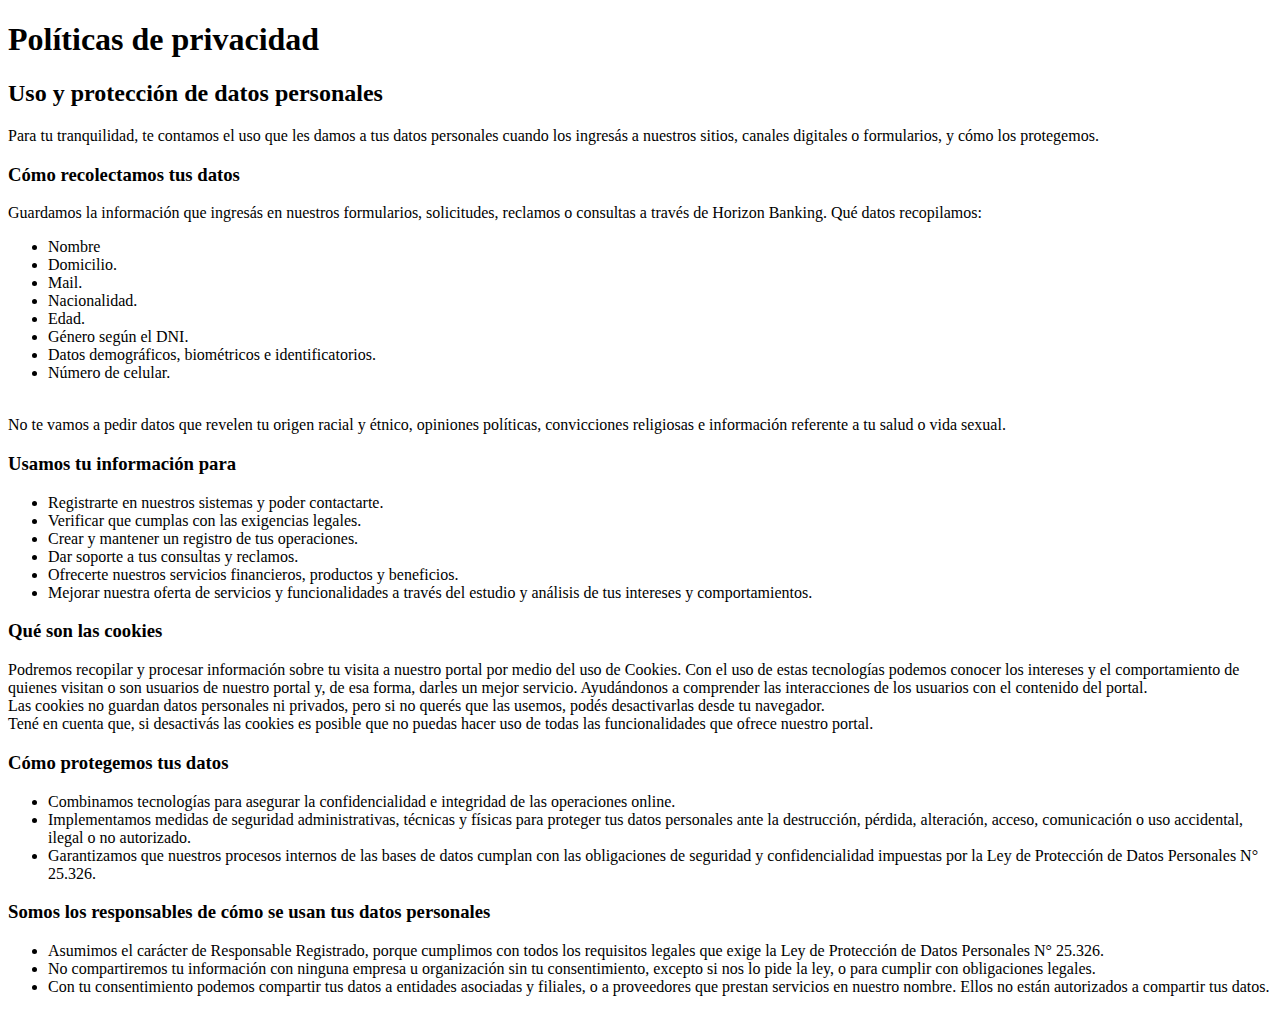
<file: Politica de privacidad.html>
<!DOCTYPE html>
<html lang="en">
<head>
    <meta charset="UTF-8">
    <meta name="viewport" content="width=device-width, initial-scale=1.0">
    <title>Políticas de privacidad</title>
</head>
<body>
    <h1>Políticas de privacidad</h1>


        

            <h2> Uso y protección de datos personales </h2>

            <p>Para tu tranquilidad, te contamos el uso que les damos a tus datos personales cuando los ingresás a nuestros sitios, 
                canales digitales o formularios, 
                y cómo los protegemos.</p>


            <h3> Cómo recolectamos tus datos </h3>

            <p>Guardamos la información que ingresás en nuestros formularios,
                 solicitudes, reclamos o consultas a través de Horizon Banking.
                 Qué datos recopilamos:
                <ul>
                    <li> Nombre</li>
                    <li>Domicilio.</li> 
                    <li> Mail.</li>
                    <li>Nacionalidad.</li>
                    <li>Edad.</li> 
                    <li>Género según el DNI.</li> 
                    <li>Datos demográficos, biométricos e identificatorios.</li> 
                    <li>Número de celular.</li> 
                </ul> <br>
                 No te vamos a pedir datos que revelen tu origen racial y étnico, opiniones políticas, convicciones 
                 religiosas e información referente a tu salud o vida sexual.</p> 

            

            <h3> Usamos tu información para </h3>
                <ul>
                    <li>Registrarte en nuestros sistemas y poder contactarte.</li>
                    <li>Verificar que cumplas con las exigencias legales.</li>
                    <li>Crear y mantener un registro de tus operaciones.</li>
                    <li>Dar soporte a tus consultas y reclamos.</li>
                    <li>Ofrecerte nuestros servicios financieros, productos y beneficios.</li>
                    <li>Mejorar nuestra oferta de servicios y funcionalidades a través del estudio y análisis de tus intereses y comportamientos.</li>
                </ul>

            <h3> Qué son las cookies </h3>
                <p>Podremos recopilar y procesar información sobre tu visita a nuestro portal por medio del uso de Cookies. 
                    Con el uso de estas tecnologías podemos conocer los intereses y el comportamiento de quienes visitan o son usuarios 
                    de nuestro portal y, de esa forma, darles un mejor servicio. Ayudándonos a comprender las 
                    interacciones de los usuarios con el contenido del portal.
                    <br>Las cookies no guardan datos personales ni privados, pero si no querés que las usemos, 
                    podés desactivarlas desde tu navegador.
                    <br>Tené en cuenta que, si desactivás las cookies es posible que no puedas hacer
                     uso de todas las funcionalidades que ofrece nuestro portal.
                </p>
                
            <h3> Cómo protegemos tus datos </h3>
            <ul>
                <li>Combinamos tecnologías para asegurar la confidencialidad e integridad de las operaciones online.</li>
                <li>Implementamos medidas de seguridad administrativas, técnicas y físicas para proteger tus datos personales ante la destrucción, pérdida, alteración, acceso, comunicación o uso accidental, ilegal o no autorizado.</li>
                <li>Garantizamos que nuestros procesos internos de las bases de datos cumplan con las obligaciones de seguridad y confidencialidad impuestas por la Ley de Protección de Datos Personales N° 25.326.</li>
            </ul>



            <h3> Somos los responsables de cómo se usan tus datos personales </h3>

            <ul>
                <li>Asumimos el carácter de Responsable Registrado, porque cumplimos con todos los requisitos legales que exige la Ley de 
                    Protección de Datos Personales N° 25.326.</li>
                <li>No compartiremos tu información con ninguna empresa u organización sin tu consentimiento, excepto si nos lo pide la ley, o para cumplir 
                    con obligaciones legales.</li>
                <li>Con tu consentimiento podemos compartir tus datos a entidades asociadas y filiales, o a proveedores que prestan servicios en nuestro nombre. 
                    Ellos no están autorizados a compartir tus datos.</li>
            </ul>

        
</body>
</html>
</file>
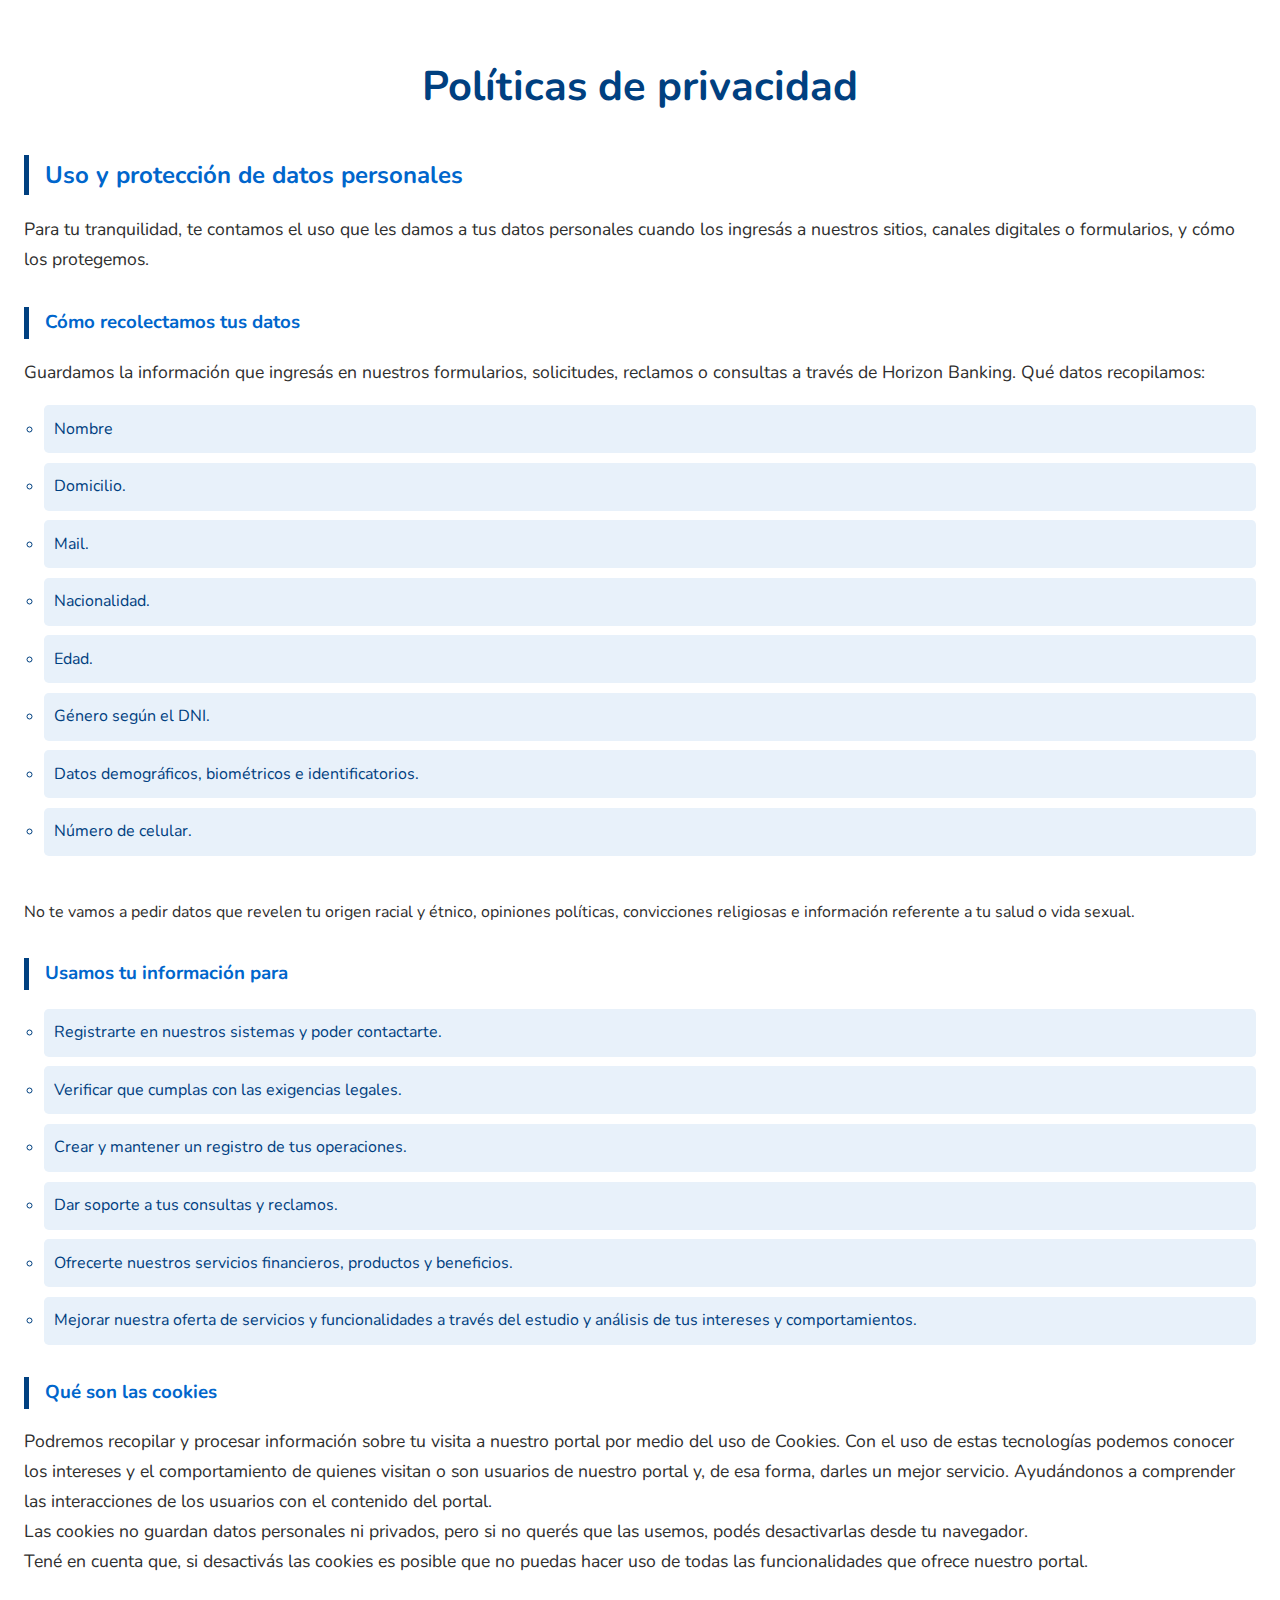
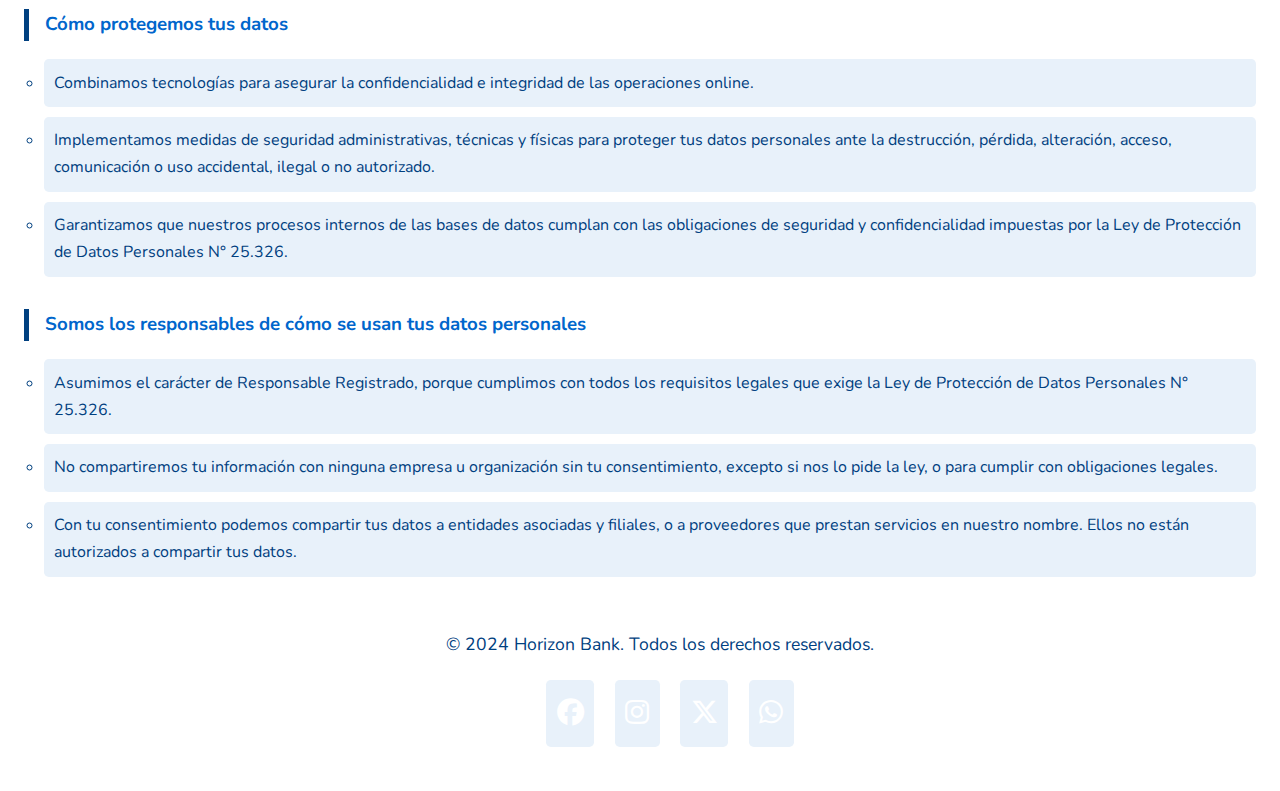
<file: politica_de_privacidad.html>
<!DOCTYPE html>
<html lang="en">
<head>
    <meta charset="UTF-8">
    <meta name="viewport" content="width=device-width, initial-scale=1.0">
    <title>Políticas de privacidad</title>
    <link rel="stylesheet" href="style.css">
    <link rel="stylesheet" href="https://cdnjs.cloudflare.com/ajax/libs/font-awesome/6.6.0/css/all.min.css">
</head>
<body>
    <h1>Políticas de privacidad</h1>


        

            <h2> Uso y protección de datos personales </h2>

            <p>Para tu tranquilidad, te contamos el uso que les damos a tus datos personales cuando los ingresás a nuestros sitios, 
                canales digitales o formularios, 
                y cómo los protegemos.</p>


            <h3> Cómo recolectamos tus datos </h3>

            <p>Guardamos la información que ingresás en nuestros formularios,
                 solicitudes, reclamos o consultas a través de Horizon Banking.
                 Qué datos recopilamos:
                <ul>
                    <li> Nombre</li>
                    <li>Domicilio.</li> 
                    <li> Mail.</li>
                    <li>Nacionalidad.</li>
                    <li>Edad.</li> 
                    <li>Género según el DNI.</li> 
                    <li>Datos demográficos, biométricos e identificatorios.</li> 
                    <li>Número de celular.</li> 
                </ul> <br>
                 No te vamos a pedir datos que revelen tu origen racial y étnico, opiniones políticas, convicciones 
                 religiosas e información referente a tu salud o vida sexual.</p> 

            

            <h3> Usamos tu información para </h3>
                <ul>
                    <li>Registrarte en nuestros sistemas y poder contactarte.</li>
                    <li>Verificar que cumplas con las exigencias legales.</li>
                    <li>Crear y mantener un registro de tus operaciones.</li>
                    <li>Dar soporte a tus consultas y reclamos.</li>
                    <li>Ofrecerte nuestros servicios financieros, productos y beneficios.</li>
                    <li>Mejorar nuestra oferta de servicios y funcionalidades a través del estudio y análisis de tus intereses y comportamientos.</li>
                </ul>

            <h3> Qué son las cookies </h3>
                <p>Podremos recopilar y procesar información sobre tu visita a nuestro portal por medio del uso de Cookies. 
                    Con el uso de estas tecnologías podemos conocer los intereses y el comportamiento de quienes visitan o son usuarios 
                    de nuestro portal y, de esa forma, darles un mejor servicio. Ayudándonos a comprender las 
                    interacciones de los usuarios con el contenido del portal.
                    <br>Las cookies no guardan datos personales ni privados, pero si no querés que las usemos, 
                    podés desactivarlas desde tu navegador.
                    <br>Tené en cuenta que, si desactivás las cookies es posible que no puedas hacer
                     uso de todas las funcionalidades que ofrece nuestro portal.
                </p>
                
            <h3> Cómo protegemos tus datos </h3>
            <ul>
                <li>Combinamos tecnologías para asegurar la confidencialidad e integridad de las operaciones online.</li>
                <li>Implementamos medidas de seguridad administrativas, técnicas y físicas para proteger tus datos personales ante la destrucción, pérdida, alteración, acceso, comunicación o uso accidental, ilegal o no autorizado.</li>
                <li>Garantizamos que nuestros procesos internos de las bases de datos cumplan con las obligaciones de seguridad y confidencialidad impuestas por la Ley de Protección de Datos Personales N° 25.326.</li>
            </ul>



            <h3> Somos los responsables de cómo se usan tus datos personales </h3>

            <ul>
                <li>Asumimos el carácter de Responsable Registrado, porque cumplimos con todos los requisitos legales que exige la Ley de 
                    Protección de Datos Personales N° 25.326.</li>
                <li>No compartiremos tu información con ninguna empresa u organización sin tu consentimiento, excepto si nos lo pide la ley, o para cumplir 
                    con obligaciones legales.</li>
                <li>Con tu consentimiento podemos compartir tus datos a entidades asociadas y filiales, o a proveedores que prestan servicios en nuestro nombre. 
                    Ellos no están autorizados a compartir tus datos.</li>
            </ul>
    
    <footer>
        <div class="footer-content">
            <p>&copy; 2024 Horizon Bank. Todos los derechos reservados.</p>
            <ul class="redes">
                <li><a href="#" class="fc"><i class="fa-brands fa-facebook"></i></a></li>
                <li><a href="#" class="ig"><i class="fa-brands fa-instagram"></i></a></li>
                <li><a href="#" class="x"><i class="fa-brands fa-x-twitter"></i></a></li>
                <li><a href="#" class="whats"><i class="fa-brands fa-whatsapp"></i></a></li>
            </ul>
        </div>
    </footer>
        
</body>
<style>
    body{
        overflow-x: hidden;
    }
</style>
</html>
</file>
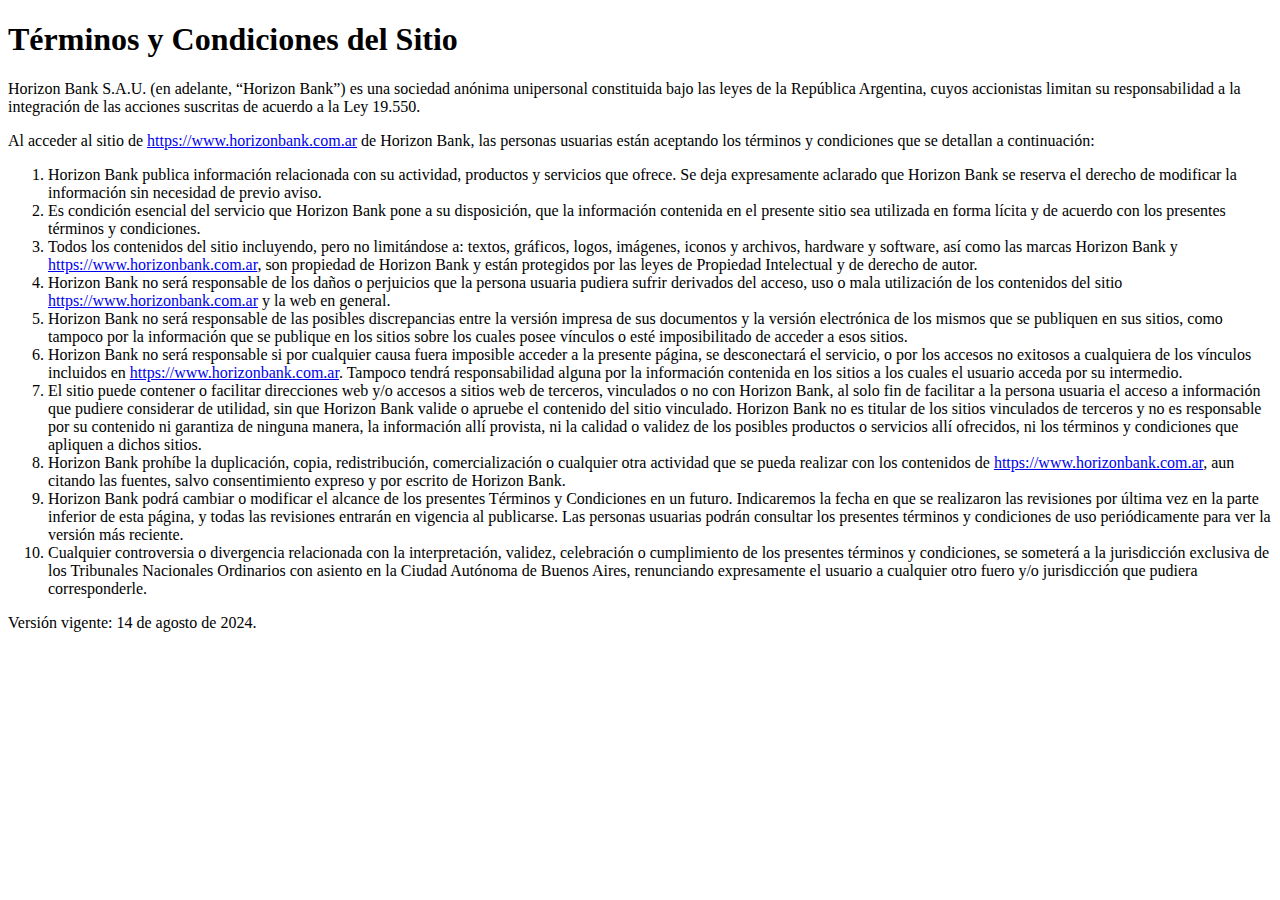
<file: terminos&condiciones.html>
<!DOCTYPE html>
<html lang="es">
<head>
    <meta charset="UTF-8">
    <meta name="viewport" content="width=device-width, initial-scale=1.0">
    <title>Términos y Condiciones - Horizon Bank</title>
   
</head>
<body>
    <h1>Términos y Condiciones del Sitio</h1>
    <p>Horizon Bank S.A.U. (en adelante, “Horizon Bank”) es una sociedad anónima unipersonal constituida bajo las leyes de la República Argentina, cuyos accionistas limitan su responsabilidad a la integración de las acciones suscritas de acuerdo a la Ley 19.550.</p>
    <p>Al acceder al sitio de <a href="./index.html">https://www.horizonbank.com.ar</a> de Horizon Bank, las personas usuarias están aceptando los términos y condiciones que se detallan a continuación:</p>
    <ol>
        <li>Horizon Bank publica información relacionada con su actividad, 
            productos y servicios que ofrece. Se deja expresamente aclarado que Horizon Bank se reserva el derecho de modificar la información sin necesidad de previo aviso.</li>
        <li>Es condición esencial del servicio que Horizon Bank pone a su 
            disposición, que la información contenida en el presente sitio sea utilizada en forma lícita y de acuerdo con los presentes términos y condiciones.</li>
        <li>Todos los contenidos del sitio incluyendo, pero no limitándose a: 
            textos, gráficos, logos, imágenes, iconos y archivos, hardware y software, así como las marcas Horizon Bank y <a href="./index.html">https://www.horizonbank.com.ar</a>, 
            son propiedad de Horizon Bank y están protegidos por las leyes de Propiedad Intelectual y de derecho de autor.</li>
        <li>Horizon Bank no será responsable de los daños o perjuicios que la 
            persona usuaria pudiera sufrir derivados del acceso, uso o mala utilización de los contenidos del sitio <a href="./index.html">https://www.horizonbank.com.ar</a> y la web en general.</li>
        <li>Horizon Bank no será responsable de las posibles discrepancias entre 
            la versión impresa de sus documentos y la versión electrónica de los mismos que se publiquen en sus sitios, como tampoco por la información que se publique en los sitios sobre los cuales posee vínculos o esté imposibilitado de acceder a esos sitios.</li>
        <li>Horizon Bank no será responsable si por cualquier causa fuera imposible 
            acceder a la presente página, se desconectará el servicio, o por los accesos no exitosos a cualquiera de los vínculos incluidos en <a href="./index.html">https://www.horizonbank.com.ar</a>. Tampoco tendrá responsabilidad 
            alguna por la información contenida en los sitios a los cuales el usuario acceda por su intermedio.</li>
        <li>El sitio puede contener o facilitar direcciones web y/o accesos a sitios web de terceros, 
            vinculados o no con Horizon Bank, al solo fin de facilitar a la persona usuaria el acceso a información que pudiere considerar de utilidad, sin que Horizon Bank valide o apruebe el contenido del sitio vinculado. Horizon Bank no es titular de los sitios vinculados de terceros 
            y no es responsable por su contenido ni garantiza de ninguna manera, la información allí provista, ni la calidad o validez de los posibles productos o servicios allí ofrecidos, ni los términos y condiciones que apliquen a dichos sitios.</li>
        <li>Horizon Bank prohíbe la duplicación, copia, redistribución, comercialización o cualquier otra actividad 
            que se pueda realizar con los contenidos de <a href="./index.html">https://www.horizonbank.com.ar</a>, aun citando las fuentes, salvo consentimiento expreso y por escrito de Horizon Bank.</li>
        <li>Horizon Bank podrá cambiar o modificar el alcance de los presentes Términos y Condiciones en un futuro. 
            Indicaremos la fecha en que se realizaron las revisiones por última vez en la parte inferior de esta página, y todas las revisiones entrarán en vigencia al publicarse. Las personas usuarias podrán consultar los 
            presentes términos y condiciones de uso periódicamente para ver la versión más reciente.</li>
        <li>Cualquier controversia o divergencia relacionada con la interpretación, validez, celebración o cumplimiento 
            de los presentes términos y condiciones, se someterá a la jurisdicción exclusiva de los Tribunales Nacionales Ordinarios con asiento en la Ciudad Autónoma de Buenos Aires, renunciando expresamente el usuario a cualquier otro fuero y/o jurisdicción que pudiera corresponderle.</li>
    </ol>
    <p>Versión vigente: 14 de agosto de 2024.</p>
</body>
</html>
</file>
<file: style.css>
@import url('https://fonts.googleapis.com/css2?family=Nunito:ital,wght@0,600;1,600&display=swap');
body {
    font-family: "Nunito", sans-serif;
    font-size: 1rem;
    color: #2e2e2e;
    background-color: #ffffff;
    padding: 1rem;
    line-height: 1.7;
}

h1{
    color:#004080; 
    font-size: 2.6em;
    text-align: center;
    margin-bottom: 1.30rem;
}

h2,h3{
    color: #0066cc;
    border-left: 0.35rem solid #004080;
    padding-left: 1rem;
    margin-top: 2rem;
}
p{
    font-size: 1.1rem;
    margin-bottom: 1.1rem;
}
ul{
    list-style-type: circle;
    padding-left: 1.25rem;
}

ul li{
    background-color: #e8f1fa;
    margin-bottom: 0.6rem;
    padding: 0.65rem;
    border-radius: 0.3rem;
    color: #004080;
}
a{
    color: #004080;
    text-decoration: none;
}
footer {
    color: #004080;
    text-align: center;
    padding: 1.25rem;
    width: 100%;
    bottom:0;
    left:0;
    right:0;
}
.footer-content {
    max-width: 1200px;
    margin: 0 auto;
    padding: 0 1.25rem;
}

.redes {
    list-style-type: none;
    margin: 1.25rem 0 0 0;
    display: flex;
    justify-content: center;
}
.redes a{
    color: white;
    font-size: 1.7rem;
    transition: color 0.3s ease;
}

.redes li{
    margin: 0 0.65rem
}

.redes a.fc:hover {
    color: #1da1f2;
}

.redes a.x:hover {
    color: #2e2e2e;
}

.redes a.ig:hover {
    color: #e4408d; 
}

.redes a.whats:hover {
    color: #22b33a; 
}
</file>
